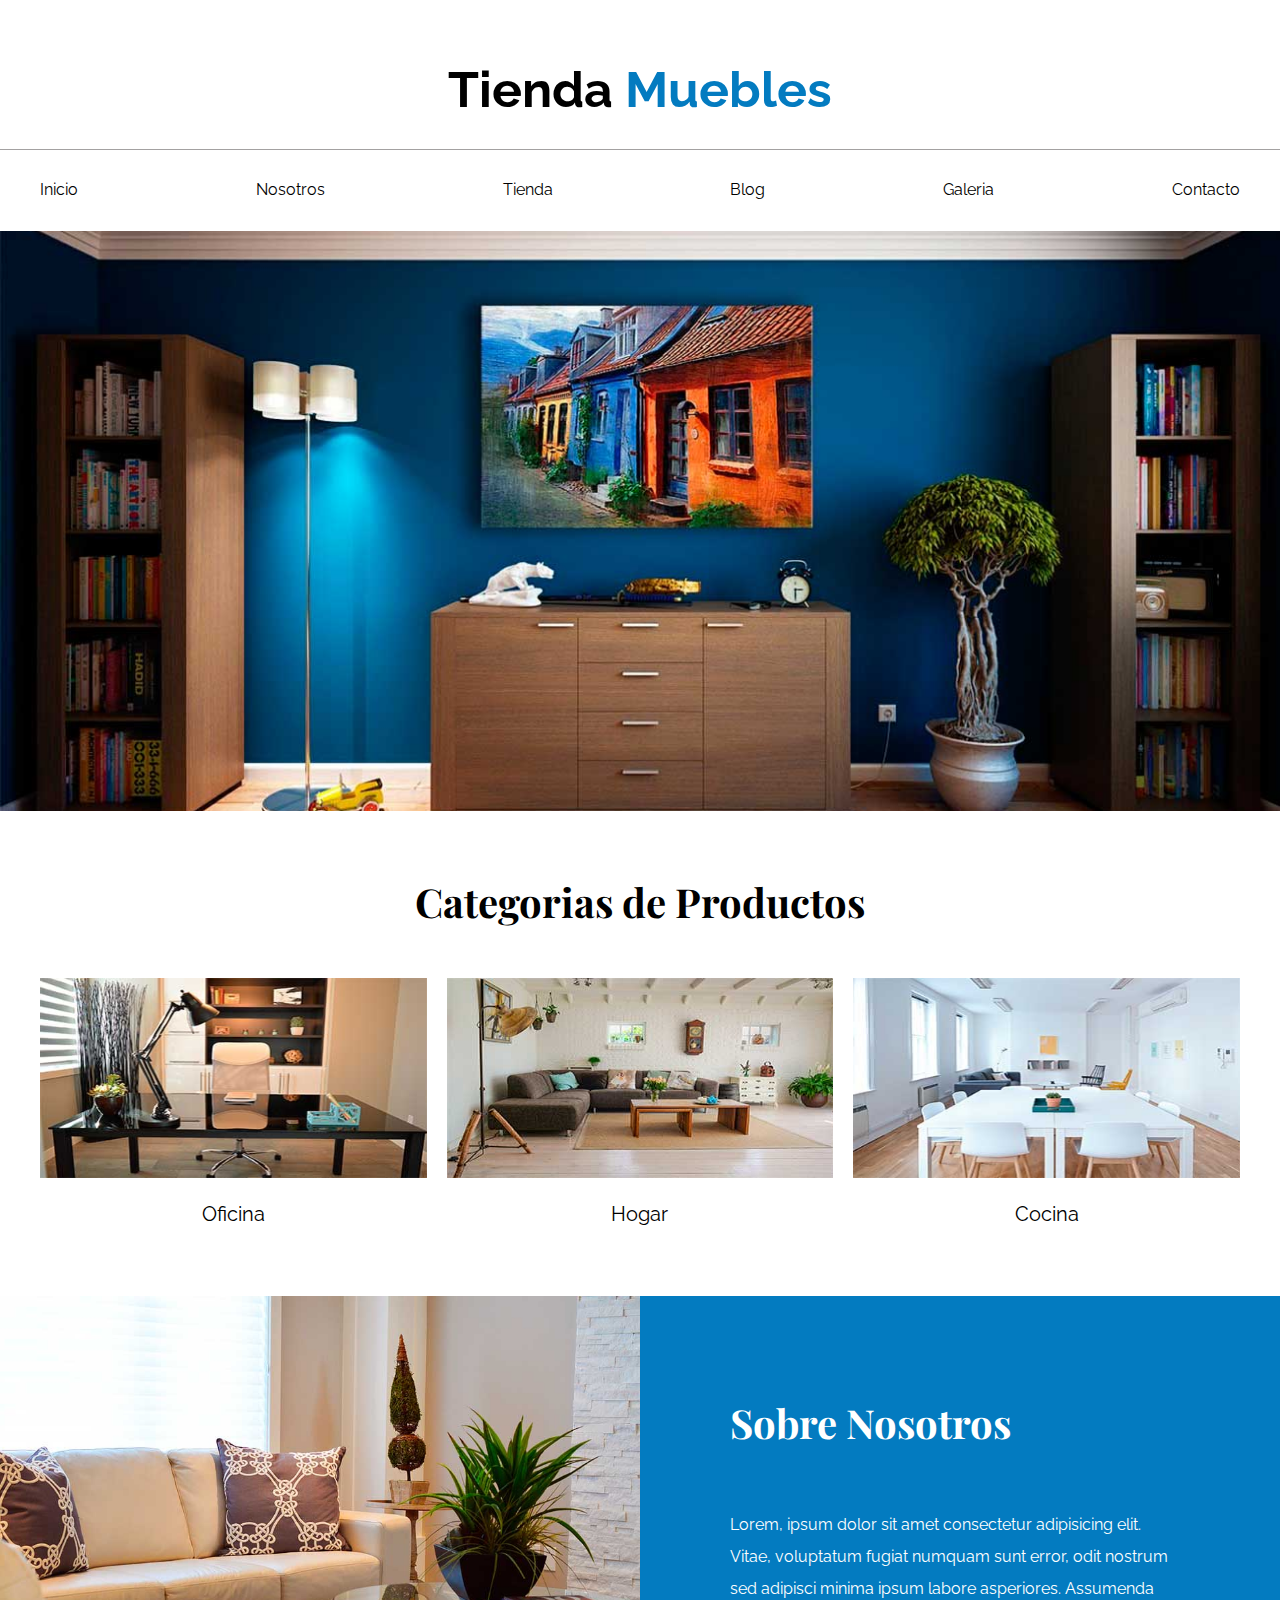
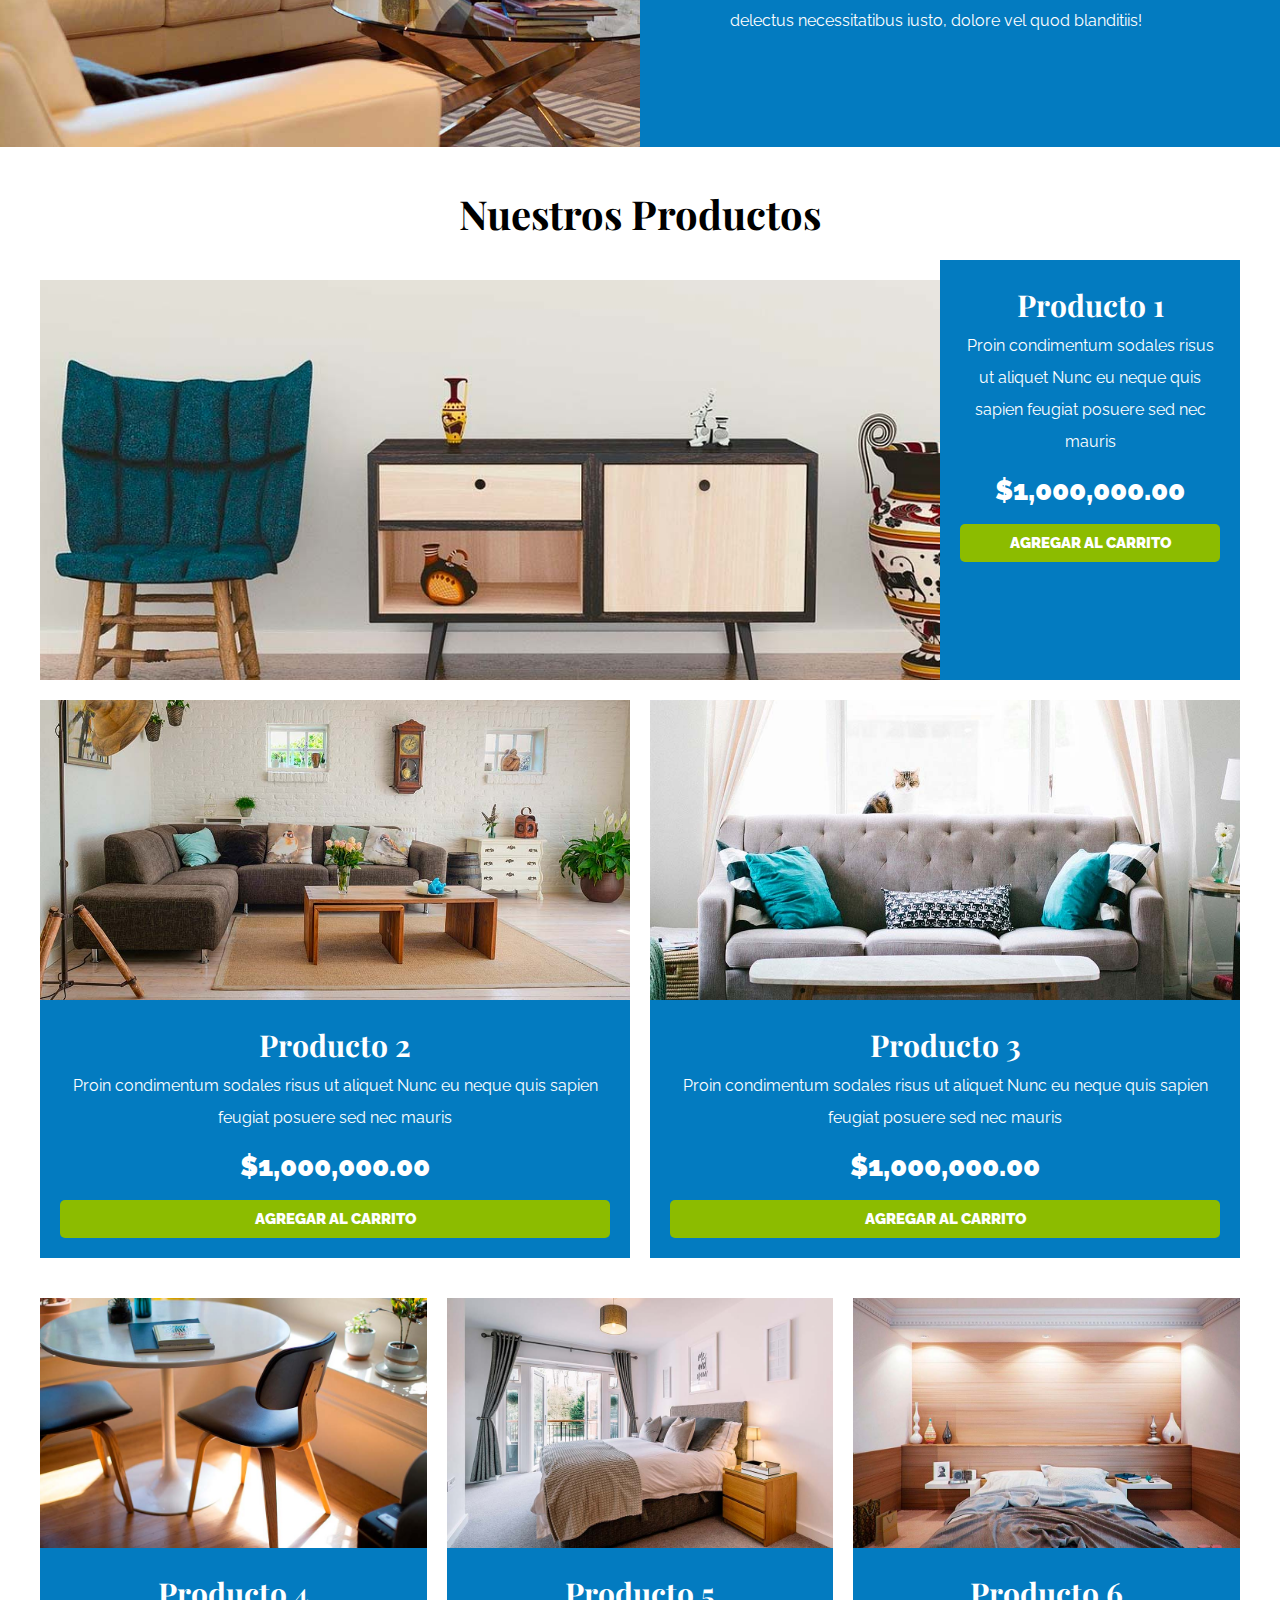
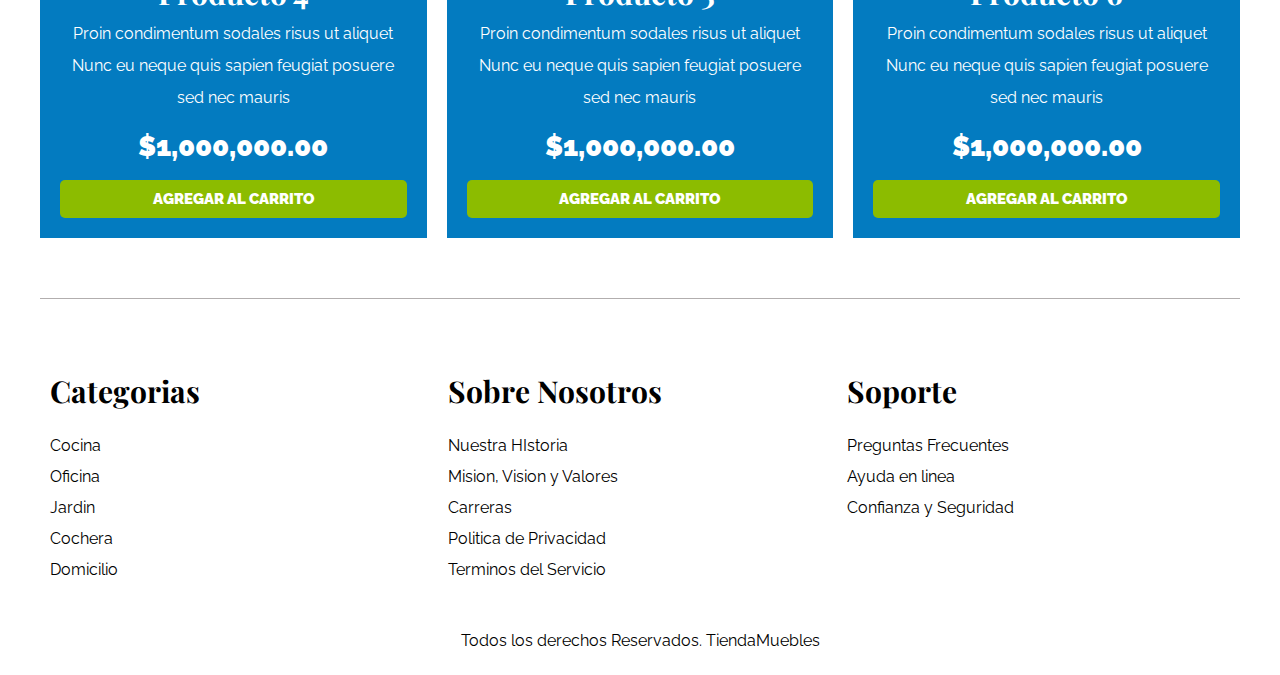
<file: index.html>
<!DOCTYPE html>
<html lang="en">
<head>
    <meta charset="UTF-8">
    <meta name="viewport" content="width=device-width, initial-scale=1.0">
    <title>TiendaMueble</title>
    <link rel="stylesheet" href="style.css">
</head>
<body>
    <header>
        <h1>Tienda <span class="Muebles">Muebles</span></h1>
        <div class="contenedor-nav">
            <nav class="contenedor">
                <ul>
                    <li><a href="#">Inicio</a></li>
                    <li><a href="/paginas/nosotros.html">Nosotros</a></li>
                    <li><a href="/paginas/tienda.html">Tienda</a></li>
                    <li><a href="/paginas/blog.html">Blog</a></li>
                    <li><a href="/paginas/galeria.html">Galeria</a></li>
                    <li><a href="/paginas/contacto.html">Contacto</a></li>
                </ul>
            </nav>
        </div>
        <div>
            <img class="img-principal" src="/img/principal.jpg" alt="">
        </div>
    </header>

    <main>
        <section class="sec-cat">
            <h2>Categorias de Productos</h2>
            <div class="categorias contenedor">
                <div>
                    <div>
                        <img src="/img/categoria1.jpg" alt="Categoria 1">
                    </div>
                    <button class="button-h">Oficina</button>
                </div>
                <div>
                    <div>
                        <img src="/img/categoria2.jpg" alt="Categoria 2">
                    </div>
                    <button  class="button-h">Hogar</button>
                </div>
                <div>
                    <div>
                        <img src="/img/categoria3.jpg" alt="Categoria 3">
                    </div>
                    <button  class="button-h">Cocina</button>
                </div>
            </div>
        </section>

        <section class="sobre-nosotros">
            <div>
                <img src="/img/nosotros.jpg" alt="Sobre nosotros">
            </div>
            <div class="sobre-nos-text">
                <h2>
                    Sobre Nosotros
                </h2>
                <p>Lorem, ipsum dolor sit amet consectetur adipisicing elit. <br>
                    Vitae, voluptatum fugiat numquam sunt error, odit nostrum <br>
                    sed adipisci minima ipsum labore asperiores. Assumenda <br>
                    delectus necessitatibus iusto, dolore vel quod blanditiis!</p>
            </div>
        </section>

        <section class="contenedor">
            <h2>Nuestros Productos</h2>

            <article class="producto1">
                
                    <img src="/img/producto1.jpg" alt="">
                
                <div class="info-producto">
                    <h3>Producto 1</h3>
                    <p>Proin condimentum sodales risus ut aliquet Nunc eu neque quis sapien feugiat  posuere sed nec mauris</p>

                    <p id="precio">$1,000,000.00</p>

                    <button>AGREGAR AL CARRITO</button>
                </div>
            </article>

            <div class="dos-columnas">
                <article class="producto2">
                    
                        <img src="/img/producto2.jpg" alt="">
            
                    <div class="info-producto">
                        <h3>Producto 2</h3>
                        <p>Proin condimentum sodales risus ut aliquet Nunc eu neque quis sapien feugiat  posuere sed nec mauris</p>
                        <p id="precio">$1,000,000.00</p>
                        <button>AGREGAR AL CARRITO</button>
                    </div>
                </article>
    
                <article class="producto3">
                    
                        <img src="/img/producto3.jpg" alt="">
                    
                    <div class="info-producto">
                        <h3>Producto 3</h3>
                        <p>Proin condimentum sodales risus ut aliquet Nunc eu neque quis sapien feugiat  posuere sed nec mauris</p>
                        <p id="precio">$1,000,000.00</p>
                        <button>AGREGAR AL CARRITO</button>
                    </div>
                </article>
            </div>
            
            <div class="tres-columnas">
                <article class="producto4">
                    
                        <img src="/img/producto4.jpg" alt="">
                    
                    <div class="info-producto">
                        <h3>Producto 4</h3>
                        <p>Proin condimentum sodales risus ut aliquet Nunc eu neque quis sapien feugiat  posuere sed nec mauris</p>
                        <p id="precio">$1,000,000.00</p>
                        <button>AGREGAR AL CARRITO</button>
                    </div>
                </article>
    
                <article class="producto5">
                    
                        <img src="/img/producto5.jpg" alt="">
                    
                    <div class="info-producto">
                        <h3>Producto 5</h3>
                        <p>Proin condimentum sodales risus ut aliquet Nunc eu neque quis sapien feugiat  posuere sed nec mauris</p>
                        <p id="precio">$1,000,000.00</p>
                        <button>AGREGAR AL CARRITO</button>
                    </div>
                </article>
    
                <article class="producto6">
                    
                        <img src="/img/producto6.jpg" alt="producto 6">
                    
                    <div class="info-producto">
                        <h3>Producto 6</h3>
                        <p>Proin condimentum sodales risus ut aliquet Nunc eu neque quis sapien feugiat  posuere sed nec mauris</p>
                        <p id="precio">$1,000,000.00</p>
                        <button>AGREGAR AL CARRITO</button>
                    </div>
                </article>
            </div>
            
        </section>
    </main>

    <footer>
        <section>
            <div>
                <h3>Categorias</h3>
                <ul>
                    <li>Cocina</li>
                    <li>Oficina</li>
                    <li>Jardin</li>
                    <li>Cochera</li>
                    <li>Domicilio</li>
                </ul>
            </div>
            <div>
                <h3>Sobre Nosotros</h3>
                <ul>
                    <li>Nuestra HIstoria</li>
                    <li>Mision, Vision y Valores</li>
                    <li>Carreras</li>
                    <li>Politica de Privacidad</li>
                    <li>Terminos del Servicio</li>
                </ul>
            </div>
            <div>
                <h3>Soporte</h3>
                <ul>
                    <li>Preguntas Frecuentes</li>
                    <li>Ayuda en linea</li>
                    <li>Confianza y Seguridad</li>
                </ul>
            </div>
        </section>
        
        <div>
            <p>Todos los derechos Reservados. TiendaMuebles</p>
        </div>
    </footer>
</body>
</html>
</file>
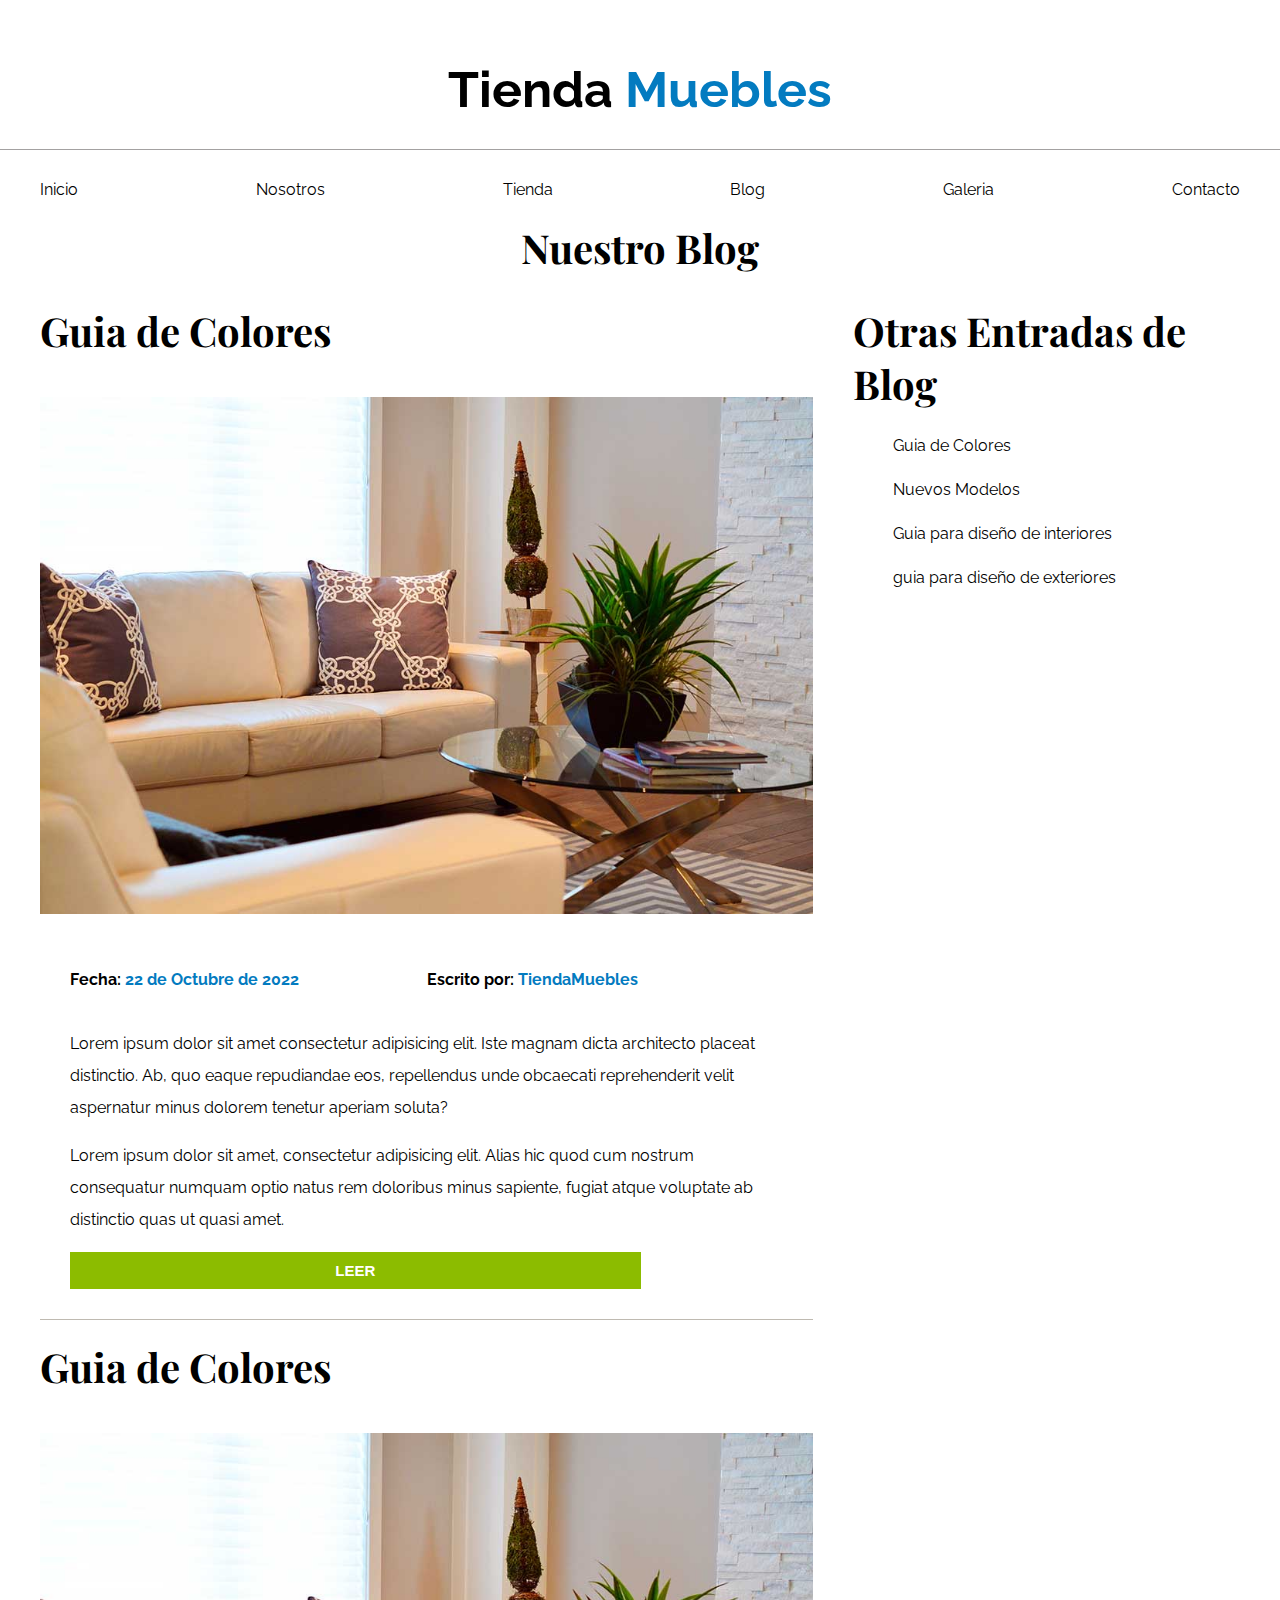
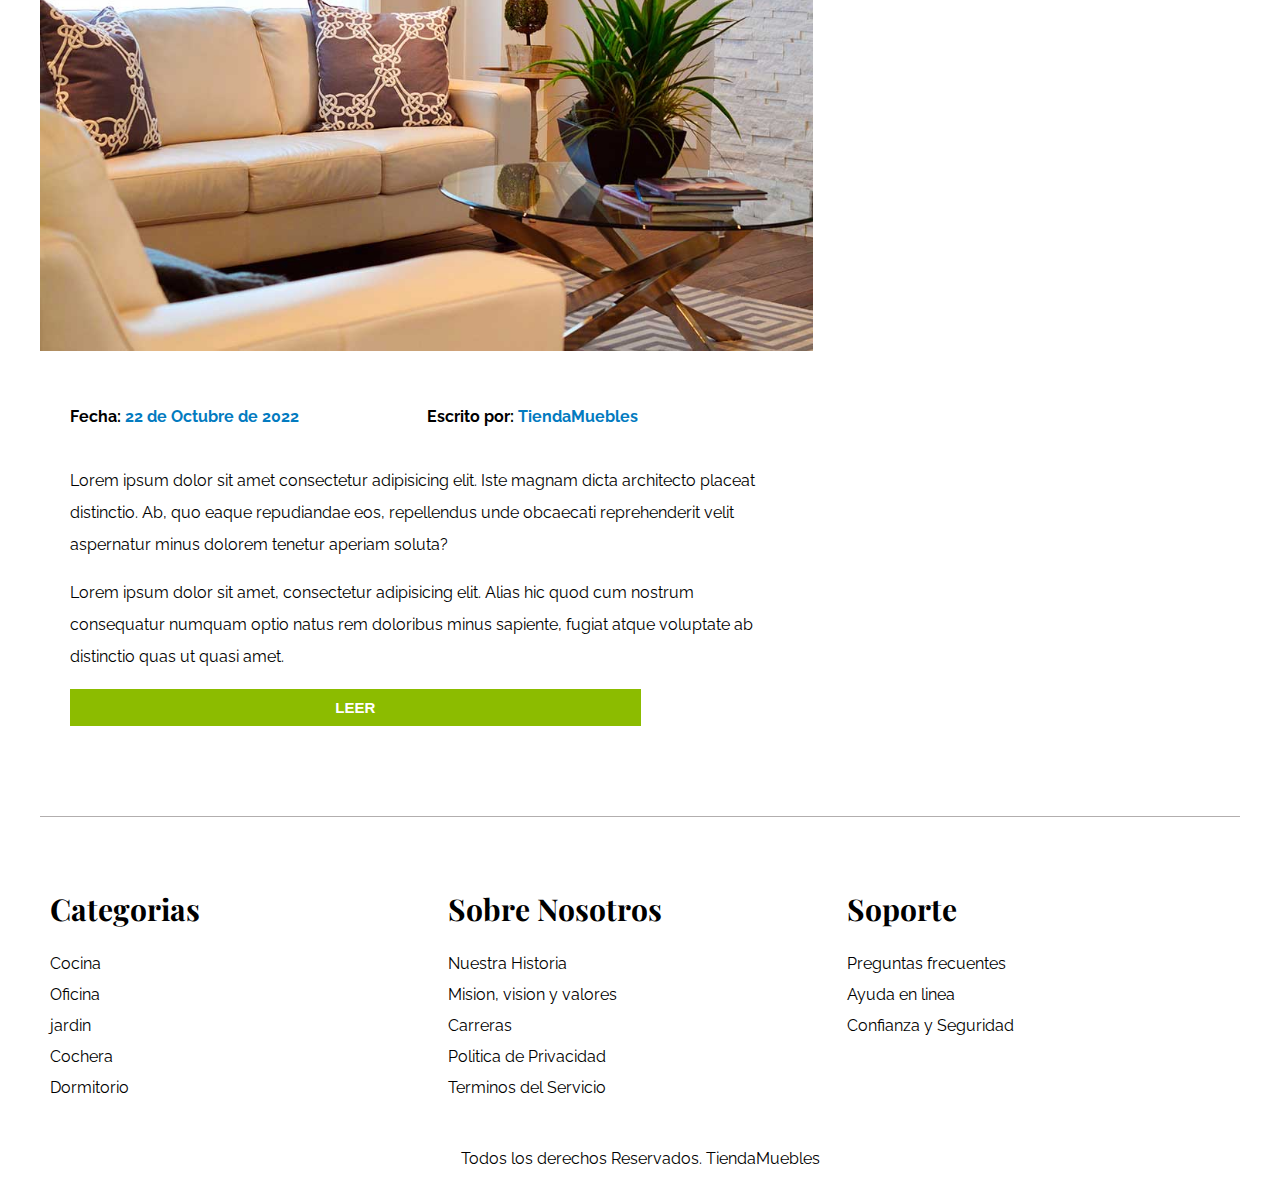
<file: paginas/blog.html>
<!DOCTYPE html>
<html lang="en">
<head>
    <meta charset="UTF-8">
    <meta name="viewport" content="width=device-width, initial-scale=1.0">
    <title>Document</title>
    <link rel="stylesheet" href="/style.css">
</head>
<body>
    <header>
        <h1>Tienda <span class="Muebles">Muebles</span></h1>
        <div class="contenedor-nav">
            <nav class="contenedor">
                <ul>
                    <li><a href="/index.html">Inicio</a></li>
                    <li><a href="./nosotros.html">Nosotros</a></li>
                    <li><a href="./tienda.html">Tienda</a></li>
                    <li><a href="./blog.html">Blog</a></li>
                    <li><a href="./galeria.html">Galeria</a></li>
                    <li><a href="./contacto.html">Contacto</a></li>
                </ul>
            </nav>
        </div>
    </header>
    <main>

    <h2 class="titulo-nuestro-blog">Nuestro Blog</h2>

    <section class="nuestro-blog">
        <div>
            <article>
                <h2>Guia de Colores</h2>
                <img src="/img/nosotros.jpg" alt="">
                <div class="guia-colores">
                    <div class="fechas">
                        <p>Fecha: <span class="fecha-azul">22 de Octubre de 2022</span> </p>
                        <p>Escrito por: <span class="fecha-azul">TiendaMuebles</span> </p>
                    </div>
                    <div class="info-colores">
                        <p>Lorem ipsum dolor sit amet consectetur adipisicing elit. Iste magnam dicta architecto placeat distinctio. Ab, quo eaque repudiandae eos, repellendus unde obcaecati reprehenderit velit aspernatur minus dolorem tenetur aperiam soluta?</p>
                        <p>Lorem ipsum dolor sit amet, consectetur adipisicing elit. Alias hic quod cum nostrum consequatur numquam optio natus rem doloribus minus sapiente, fugiat atque voluptate ab distinctio quas ut quasi amet.</p>
                    
                        <button>LEER</button>
                    </div>
                        
                </div>
                
            </article>
            <div class="border"></div>
            <article>
                <h2>Guia de Colores</h2>
                <img src="/img/nosotros.jpg" alt="">
                <div class="guia-colores">
                    <div class="fechas">
                        <p>Fecha: <span class="fecha-azul">22 de Octubre de 2022</span> </p>
                        <p>Escrito por: <span class="fecha-azul">TiendaMuebles</span> </p>
                    </div>
                    <div class="info-colores">
                        <p>Lorem ipsum dolor sit amet consectetur adipisicing elit. Iste magnam dicta architecto placeat distinctio. Ab, quo eaque repudiandae eos, repellendus unde obcaecati reprehenderit velit aspernatur minus dolorem tenetur aperiam soluta?</p>
                        <p>Lorem ipsum dolor sit amet, consectetur adipisicing elit. Alias hic quod cum nostrum consequatur numquam optio natus rem doloribus minus sapiente, fugiat atque voluptate ab distinctio quas ut quasi amet.</p>
                    
                        <button>LEER</button>
                    </div>
                        
                </div>
                
            </article>
            
        </div>
    
        <div>
            <aside>
                <article>
                    <h2>Otras Entradas de Blog</h2>
                        <ul class="lista-colores">
                            <li>Guia de Colores</li>
                            <li>Nuevos Modelos</li>
                            <li>Guia para diseño de interiores</li>
                            <li>guia para diseño de exteriores</li>
                        </ul>
                </article>
            </aside>
        </div>
    </section>

    
    
    </main>
    <footer>
        <section>
            <div>
                <h3>Categorias</h3>
                
                    <ul>
                        <li>Cocina</li>
                        <li>Oficina</li>
                        <li>jardin</li>
                        <li>Cochera</li>
                        <li>Dormitorio</li>
                    </ul>
                
            </div>
            <div>
                <h3>Sobre Nosotros</h3>
                
                    <ul>
                        <li>Nuestra Historia</li>
                        <li>Mision, vision y valores</li>
                        <li>Carreras</li>
                        <li>Politica de Privacidad</li>
                        <li>Terminos del Servicio</li>
                    </ul>
                
            </div>
            <div>
                <h3>Soporte</h3>
                
                    <ul>
                        <li>Preguntas frecuentes</li>
                        <li>Ayuda en linea</li>
                        <li>Confianza y Seguridad</li>
                    </ul>
                
            </div>
        </section>
        <p>Todos los derechos Reservados. TiendaMuebles</p>
    </footer>
</body>
</html>
</file>
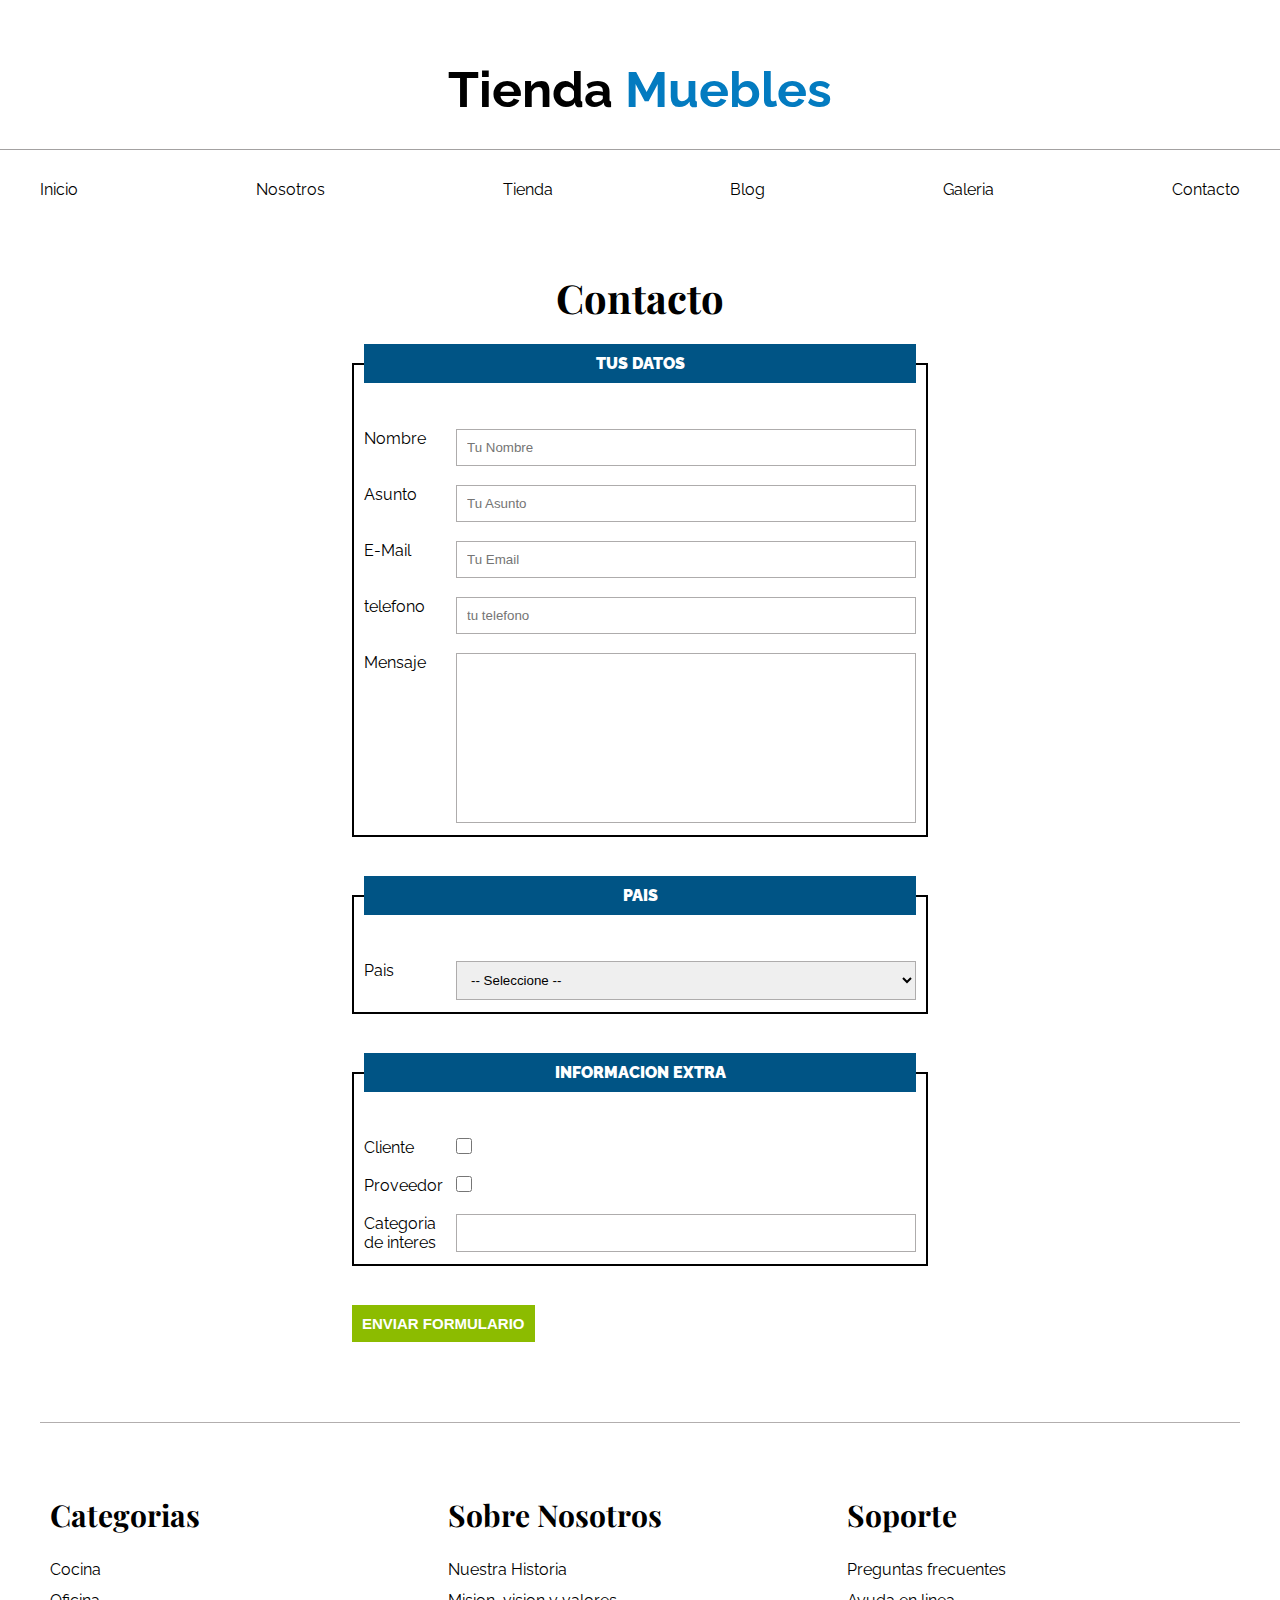
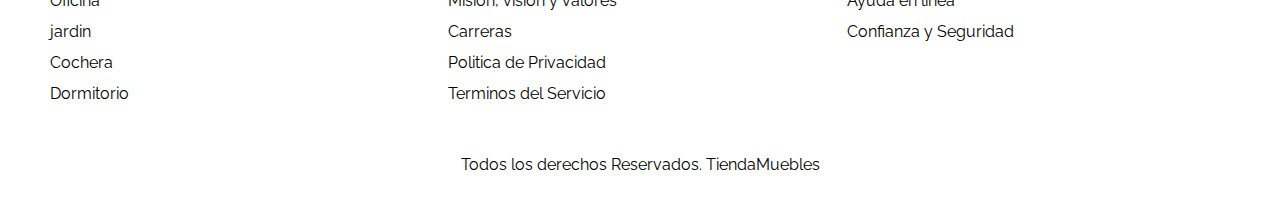
<file: paginas/contacto.html>
<!DOCTYPE html>
<html lang="en">
<head>
    <meta charset="UTF-8">
    <meta name="viewport" content="width=device-width, initial-scale=1.0">
    <title>Document</title>
    <link rel="stylesheet" href="/style.css">
</head>
<body>
    <header>
        <h1>Tienda <span class="Muebles">Muebles</span></h1>
        <div class="contenedor-nav">
            <nav class="contenedor">
                <ul>
                    <li><a href="/index.html">Inicio</a></li>
                    <li><a href="./nosotros.html">Nosotros</a></li>
                    <li><a href="./tienda.html">Tienda</a></li>
                    <li><a href="./blog.html">Blog</a></li>
                    <li><a href="./galeria.html">Galeria</a></li>
                    <li><a href="./contacto.html">Contacto</a></li>
                </ul>
            </nav>
        </div>
        
    </header>
    <main>
        <h2 class="contacto">Contacto</h2>

        <form action="">
            <fieldset>
                <legend class="encabezado-form">TUS DATOS</legend>
                    <div>
                        <label for="">Nombre</label>
                        <input type="text" placeholder="Tu Nombre">
                    </div>
                        <br>
                    <div>
                        <label for="">Asunto</label>
                        <input type="text" placeholder="Tu Asunto">
                    </div>
                        <br>
                    <div>
                        <label for="">E-Mail</label>
                        <input type="email" placeholder="Tu Email">
                    </div>
                        <br>
                    <div>
                        <label for="">telefono</label>
                        <input type="number" placeholder="tu telefono">
                    </div>
                        <br>  
                    <div>
                        <label for="">Mensaje</label>
                        <input type="text" class="mensaje">
                    </div>
            </fieldset>
                <br>

            <fieldset>
                <legend>PAIS</legend>
                <div>
                    <label for="Pais">Pais</label>
                    <select id="Pais">
                        <option value="">-- Seleccione --</option>
                        <option value="">Mexico</option>
                        <option value="">Peru</option>
                        <option value="">Colombia</option>
                        <option value="">Argentina</option>
                        <option value="">España</option>
                        <option value="">Chile</option>
                    
                    </select>
                </div>
            </fieldset>
                <br>
            <fieldset>
                <legend>INFORMACION EXTRA</legend>
                <div class="info-extra">
                    <label for="">Cliente</label>
                    <input type="checkbox" class="checkbox" >
                </div>
                <br>
                <div>
                    <label for="">Proveedor</label>
                    <input type="checkbox" class="checkbox" >
                </div>
                <br>
                <div>
                    <label for="">Categoria de interes</label>
                    <input type="text">
                </div>
            </fieldset>
            <br>
            <button class="enviar-formulario">ENVIAR FORMULARIO</button>
        </form>
    </main>
    <footer>
        <section>
            <div>
                <h3>Categorias</h3>
                
                    <ul>
                        <li>Cocina</li>
                        <li>Oficina</li>
                        <li>jardin</li>
                        <li>Cochera</li>
                        <li>Dormitorio</li>
                    </ul>
                
            </div>
            <div>
                <h3>Sobre Nosotros</h3>
                
                    <ul>
                        <li>Nuestra Historia</li>
                        <li>Mision, vision y valores</li>
                        <li>Carreras</li>
                        <li>Politica de Privacidad</li>
                        <li>Terminos del Servicio</li>
                    </ul>
                
            </div>
            <div>
                <h3>Soporte</h3>
                
                    <ul>
                        <li>Preguntas frecuentes</li>
                        <li>Ayuda en linea</li>
                        <li>Confianza y Seguridad</li>
                    </ul>
                
            </div>
        </section>
        <p>Todos los derechos Reservados. TiendaMuebles</p>
    </footer>
</body>
</html>
</file>
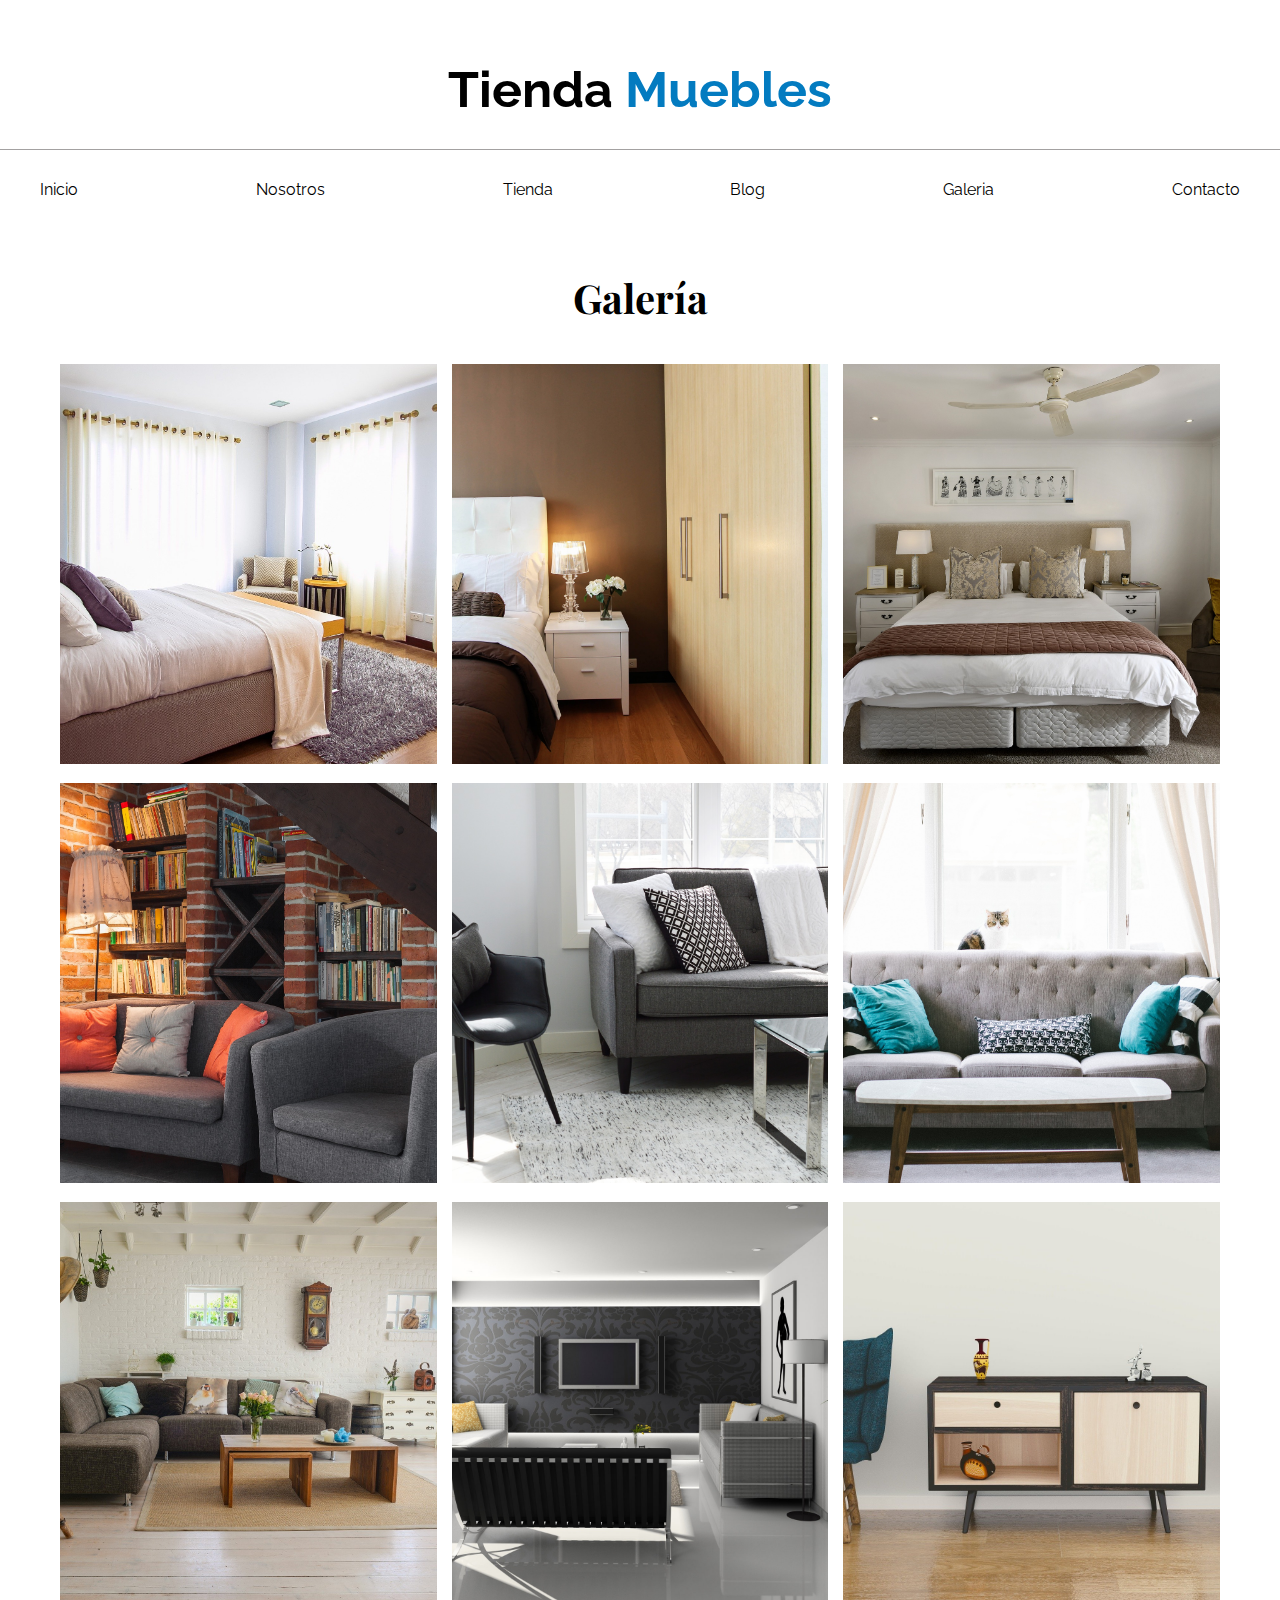
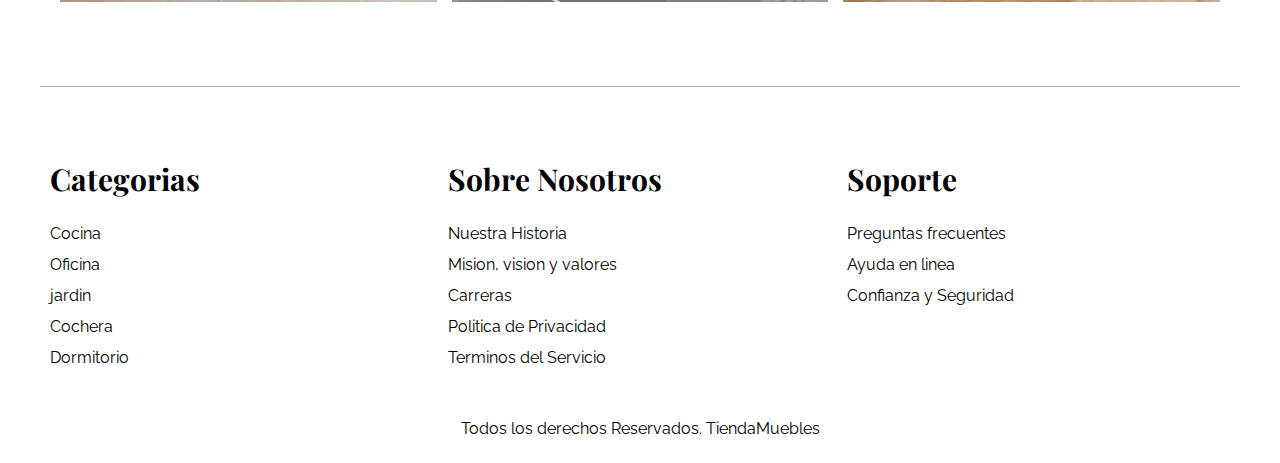
<file: paginas/galeria.html>
<!DOCTYPE html>
<html lang="en">
<head>
    <meta charset="UTF-8">
    <meta name="viewport" content="width=device-width, initial-scale=1.0">
    <title>Document</title>
    <link rel="stylesheet" href="/style.css">
</head>
<body>
    <header>
        <h1>Tienda <span class="Muebles">Muebles</span></h1>
        <div class="contenedor-nav">
            <nav class="contenedor">
                <ul>
                    <li><a href="/index.html">Inicio</a></li>
                    <li><a href="./nosotros.html">Nosotros</a></li>
                    <li><a href="./tienda.html">Tienda</a></li>
                    <li><a href="./blog.html">Blog</a></li>
                    <li><a href="./galeria.html">Galeria</a></li>
                    <li><a href="./contacto.html">Contacto</a></li>
                </ul>
            </nav>
        </div>
    </header>
    <main>

        <h2 class="titulo-galeria">Galería</h2>

    <section class="galeria">
        <div>
            <img src="/img/galeria_01.jpg" alt="">
        </div>
        <div>
            <img src="/img/galeria_02.jpg" alt="">
        </div>
        <div>
            <img src="/img/galeria_03.jpg" alt="">
        </div>
        <div>
            <img src="/img/galeria_04.jpg" alt="">
        </div>
        <div>
            <img src="/img/galeria_05.jpg" alt="">
        </div>
        <div>
            <img src="/img/galeria_06.jpg" alt="">
        </div>
        <div>
            <img src="/img/galeria_07.jpg" alt="">
        </div>
        <div>
            <img src="/img/galeria_08.jpg" alt="">
        </div>
        <div>
            <img src="/img/galeria_09.jpg" alt="">
        </div>
    </section>
    </main>

    <footer>
        <section>
            <div>
                <h3>Categorias</h3>
                
                    <ul>
                        <li>Cocina</li>
                        <li>Oficina</li>
                        <li>jardin</li>
                        <li>Cochera</li>
                        <li>Dormitorio</li>
                    </ul>
                
            </div>
            <div>
                <h3>Sobre Nosotros</h3>
                
                    <ul>
                        <li>Nuestra Historia</li>
                        <li>Mision, vision y valores</li>
                        <li>Carreras</li>
                        <li>Politica de Privacidad</li>
                        <li>Terminos del Servicio</li>
                    </ul>
                
            </div>
            <div>
                <h3>Soporte</h3>
                
                    <ul>
                        <li>Preguntas frecuentes</li>
                        <li>Ayuda en linea</li>
                        <li>Confianza y Seguridad</li>
                    </ul>
                
            </div>
        </section>
        <p>Todos los derechos Reservados. TiendaMuebles</p>
    </footer>
</body>
</html>
</file>
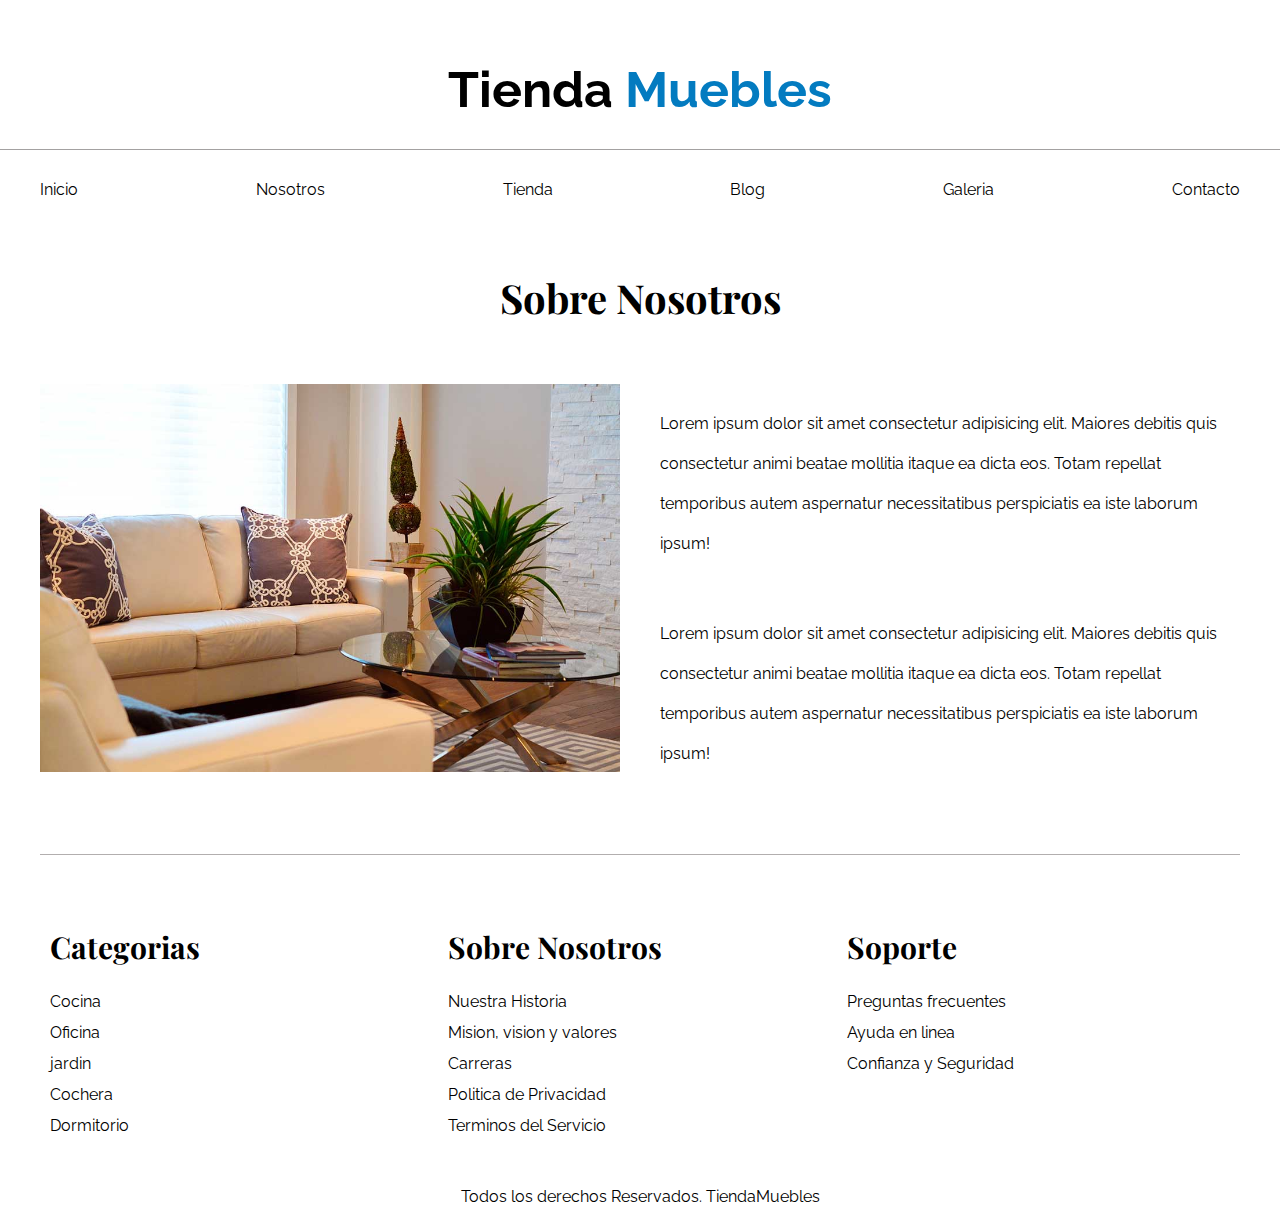
<file: paginas/nosotros.html>
<!DOCTYPE html>
<html lang="en">
<head>
    <meta charset="UTF-8">
    <meta name="viewport" content="width=device-width, initial-scale=1.0">
    <title>Document</title>
    <link rel="stylesheet" href="/style.css">
</head>
<body>
    <header>
        <h1>Tienda <span class="Muebles">Muebles</span></h1>
        <div class="contenedor-nav" >
            <nav class="contenedor">
                <ul>
                    <li><a href="/index.html">Inicio</a></li>
                    <li><a href="./nosotros.html">Nosotros</a></li>
                    <li><a href="./tienda.html">Tienda</a></li>
                    <li><a href="./blog.html">Blog</a></li>
                    <li><a href="./galeria.html">Galeria</a></li>
                    <li><a href="./contacto.html">Contacto</a></li>
                </ul>
            </nav>
        </div>
        
    </header>
    <main>
    <section>
        <h2 class="titulo-sobre-nosotros">Sobre Nosotros</h2>
        <div class="pag-nosotros">
            <img src="/img/nosotros.jpg" alt="">
            <div>
                <p>Lorem ipsum dolor sit amet consectetur adipisicing elit. Maiores debitis quis consectetur animi beatae mollitia itaque ea dicta eos. Totam repellat temporibus autem aspernatur necessitatibus perspiciatis ea iste laborum ipsum!</p> 
                <p>Lorem ipsum dolor sit amet consectetur adipisicing elit. Maiores debitis quis consectetur animi beatae mollitia itaque ea dicta eos. Totam repellat temporibus autem aspernatur necessitatibus perspiciatis ea iste laborum ipsum!</p>
            </div>
        </div>
    </section>
    </main>
    <footer>
        <section>
            <div>
                <h3>Categorias</h3>
                
                    <ul>
                        <li>Cocina</li>
                        <li>Oficina</li>
                        <li>jardin</li>
                        <li>Cochera</li>
                        <li>Dormitorio</li>
                    </ul>
                
            </div>
            <div>
                <h3>Sobre Nosotros</h3>
                
                    <ul>
                        <li>Nuestra Historia</li>
                        <li>Mision, vision y valores</li>
                        <li>Carreras</li>
                        <li>Politica de Privacidad</li>
                        <li>Terminos del Servicio</li>
                    </ul>
                
            </div>
            <div>
                <h3>Soporte</h3>
                
                    <ul>
                        <li>Preguntas frecuentes</li>
                        <li>Ayuda en linea</li>
                        <li>Confianza y Seguridad</li>
                    </ul>
                
            </div>
        </section>
        <p>Todos los derechos Reservados. TiendaMuebles</p>
    </footer>
</body>
</html>
</file>
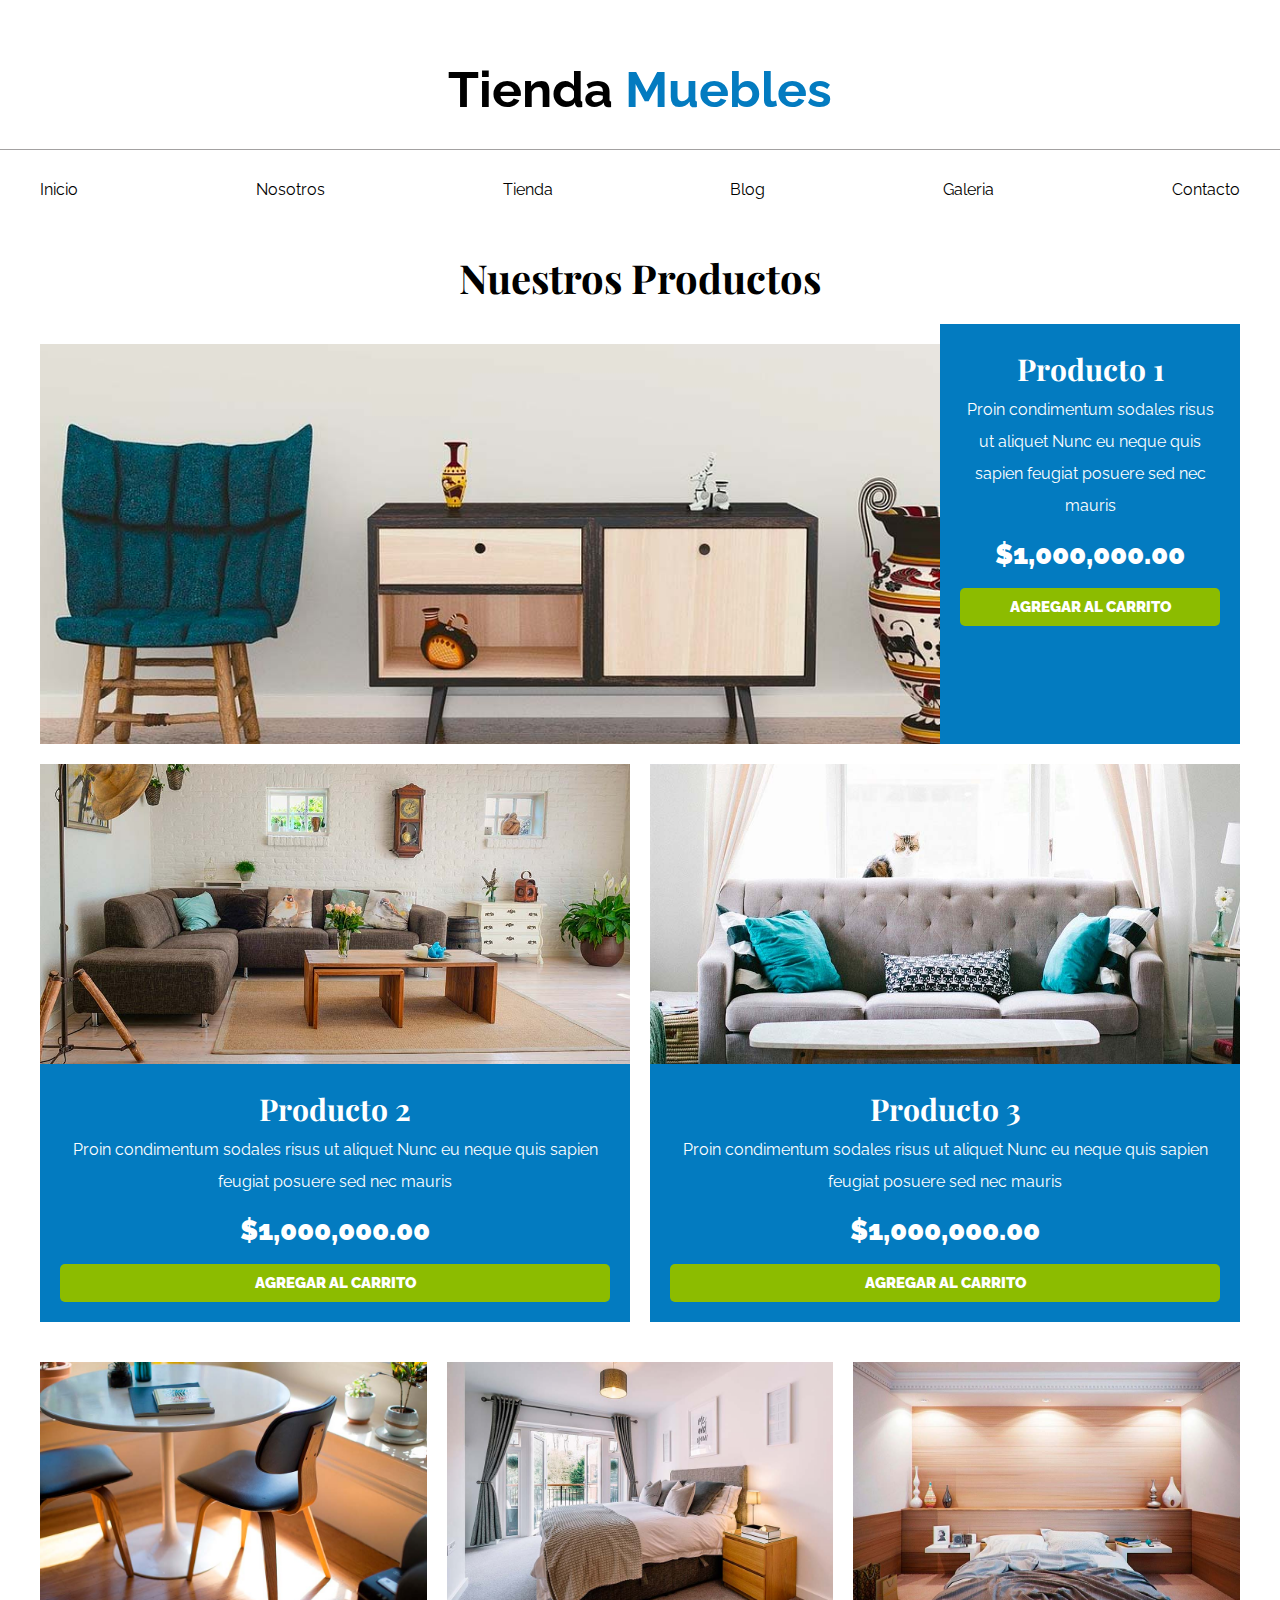
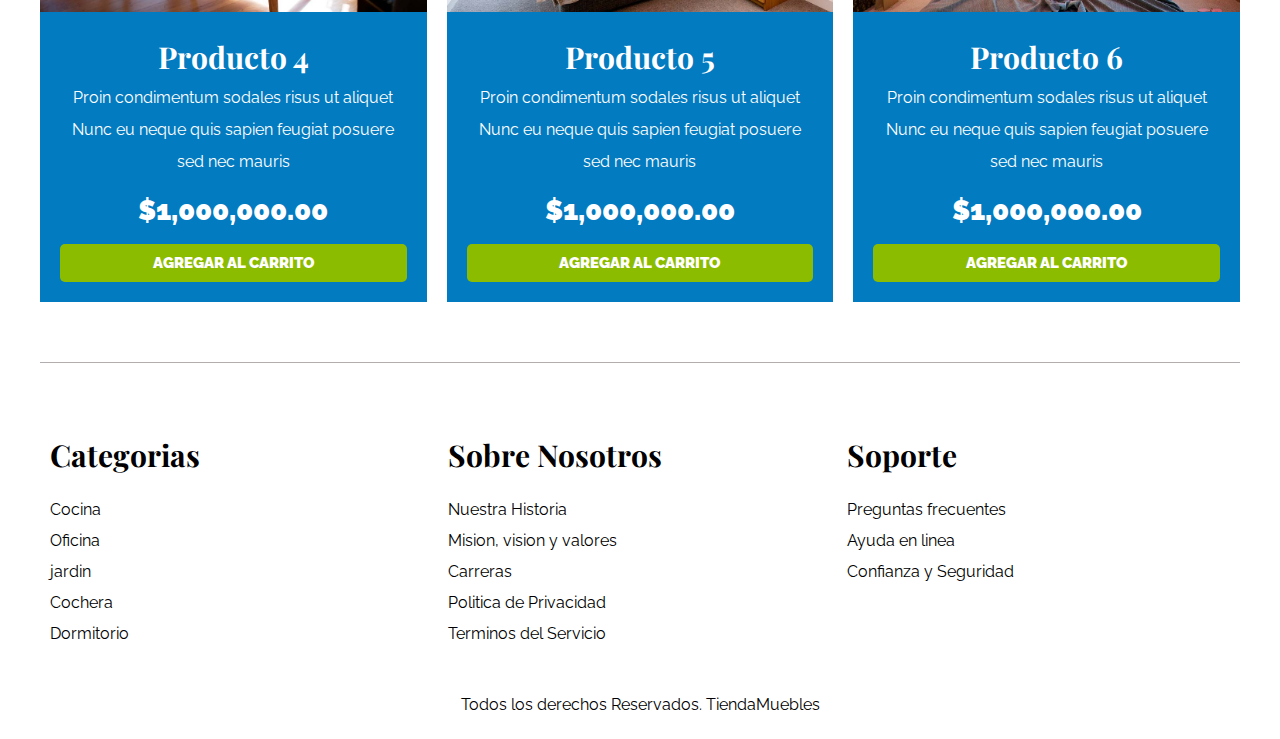
<file: paginas/tienda.html>
<!DOCTYPE html>
<html lang="en">
<head>
    <meta charset="UTF-8">
    <meta name="viewport" content="width=device-width, initial-scale=1.0">
    <title>Document</title>
    <link rel="stylesheet" href="/style.css">
</head>
<body>
    <header>
        <h1>Tienda <span class="Muebles">Muebles</span></h1>
        <div class="contenedor-nav">
            <nav class="contenedor">
                <ul>
                    <li><a href="/index.html">Inicio</a></li>
                    <li><a href="./nosotros.html">Nosotros</a></li>
                    <li><a href="./tienda.html">Tienda</a></li>
                    <li><a href="./blog.html">Blog</a></li>
                    <li><a href="./galeria.html">Galeria</a></li>
                    <li><a href="./contacto.html">Contacto</a></li>
                </ul>
            </nav>
        </div>
    </header>

    <main>
        <section class="contenedor">
            <h2>Nuestros Productos</h2>

            <article class="producto1">
                
                    <img src="/img/producto1.jpg" alt="">
                
                <div class="info-producto">
                    <h3>Producto 1</h3>
                    <p>Proin condimentum sodales risus ut aliquet Nunc eu neque quis sapien feugiat  posuere sed nec mauris</p>

                    <p id="precio">$1,000,000.00</p>

                    <button>AGREGAR AL CARRITO</button>
                </div>
            </article>

            <div class="dos-columnas">
                <article class="producto2">
                    
                        <img src="/img/producto2.jpg" alt="">
            
                    <div class="info-producto">
                        <h3>Producto 2</h3>
                        <p>Proin condimentum sodales risus ut aliquet Nunc eu neque quis sapien feugiat  posuere sed nec mauris</p>
                        <p id="precio">$1,000,000.00</p>
                        <button>AGREGAR AL CARRITO</button>
                    </div>
                </article>
    
                <article class="producto3">
                    
                        <img src="/img/producto3.jpg" alt="">
                    
                    <div class="info-producto">
                        <h3>Producto 3</h3>
                        <p>Proin condimentum sodales risus ut aliquet Nunc eu neque quis sapien feugiat  posuere sed nec mauris</p>
                        <p id="precio">$1,000,000.00</p>
                        <button>AGREGAR AL CARRITO</button>
                    </div>
                </article>
            </div>
            
            <div class="tres-columnas">
                <article class="producto4">
                    
                        <img src="/img/producto4.jpg" alt="">
                    
                    <div class="info-producto">
                        <h3>Producto 4</h3>
                        <p>Proin condimentum sodales risus ut aliquet Nunc eu neque quis sapien feugiat  posuere sed nec mauris</p>
                        <p id="precio">$1,000,000.00</p>
                        <button>AGREGAR AL CARRITO</button>
                    </div>
                </article>
    
                <article class="producto5">
                    
                        <img src="/img/producto5.jpg" alt="">
                    
                    <div class="info-producto">
                        <h3>Producto 5</h3>
                        <p>Proin condimentum sodales risus ut aliquet Nunc eu neque quis sapien feugiat  posuere sed nec mauris</p>
                        <p id="precio">$1,000,000.00</p>
                        <button>AGREGAR AL CARRITO</button>
                    </div>
                </article>
    
                <article class="producto6">
                    
                        <img src="/img/producto6.jpg" alt="">
                    
                    <div class="info-producto">
                        <h3>Producto 6</h3>
                        <p>Proin condimentum sodales risus ut aliquet Nunc eu neque quis sapien feugiat  posuere sed nec mauris</p>
                        <p id="precio">$1,000,000.00</p>
                        <button>AGREGAR AL CARRITO</button>
                    </div>
                </article>
            </div>
            
        </section>
    </main>
    <footer>
        <section>
            <div>
                <h3>Categorias</h3>
                
                    <ul>
                        <li>Cocina</li>
                        <li>Oficina</li>
                        <li>jardin</li>
                        <li>Cochera</li>
                        <li>Dormitorio</li>
                    </ul>
                
            </div>
            <div>
                <h3>Sobre Nosotros</h3>
                
                    <ul>
                        <li>Nuestra Historia</li>
                        <li>Mision, vision y valores</li>
                        <li>Carreras</li>
                        <li>Politica de Privacidad</li>
                        <li>Terminos del Servicio</li>
                    </ul>
                
            </div>
            <div>
                <h3>Soporte</h3>
                
                    <ul>
                        <li>Preguntas frecuentes</li>
                        <li>Ayuda en linea</li>
                        <li>Confianza y Seguridad</li>
                    </ul>
                
            </div>
        </section>
        <p>Todos los derechos Reservados. TiendaMuebles</p>
    </footer>
</body>
</html>
</file>
<file: style.css>
@import url('https://fonts.googleapis.com/css2?family=Playfair+Display:ital,wght@0,400..900;1,400..900&family=Raleway:ital,wght@0,100..900;1,100..900&display=swap');

* {
    padding: 0;
    margin: 0;
    box-sizing: border-box;
}

body {
    font-family: Raleway;
}
header {
    text-align: center;
}

h2, h3 {
    font-family: 'Playfair Display', serif;
}

p {
    font-family: Raleway;
}

h1 {
    margin-top: 60px;
    margin-bottom: 30px;
    font-size: 50px;
}

img {
    width: 100%;
}

.Muebles {
    color: #037bc0;
}

.contenedor-nav {
    border-top: 1px solid rgb(163, 161, 161);
    width: 100%;
    
}

.contenedor {
    width: 1200px;
    margin: 0 auto;
    padding-top: 30px;
}

.contenedor h2 {
    text-align: center;
}

.contenedor-nav a {
    display: inline;
    color: black;
    text-decoration: none;
    
}

.contenedor-nav ul{
    display: flex;
    margin: 0;
    padding: 0;
    justify-content: space-between;/* Ocupe el 100% del ancho de la pagina */
    list-style-type: none;
}

.img-principal {
    object-fit: cover;
    height: 600px;
    padding-top: 20px;
}

.sec-cat {
    text-align: center;
    padding: 50px 0;
}


h2 {
    font-size: 40px;
    margin-top: 10px;
    margin-bottom: 20px;
}

.categorias {
    display: grid;
    grid-template-columns: 1fr 1fr 1fr;
    gap: 20px;
    
}

.categorias h2 {
    margin: 10px 0 20px;
}

.categorias img {
    height: 200px;
    border-bottom: 0;
}

.button-h {
    font-family: Raleway;
    border: none;
    padding: 20px;
    background-color: white;
    width: 100%;
    font-size: 20px;
    
    border-radius: 0px 0px 10px;
}

.button-h:hover {
    padding: 20px;
    background-color: #037bc0;
    color: white;
}
    
.sobre-nosotros {
    display: grid;
    grid-template-columns: 1fr 1fr;
    height: auto;
}

.sobre-nosotros img {
    object-fit: cover;
    height: 100%;
}

.sobre-nos-text {
    text-align: left;
    background-color: #037bc0;
    padding: 90px;
    color: white;
}

.sobre-nos-text h2 {
    margin-bottom: 20px;
    font-size: 40px;
    padding-bottom: 40px;
}

.sobre-nos-text p {
    margin: 20px 0;
    font-size: 16px;
    line-height: 2;
}

.producto1 {
    display: grid;
    grid-template-columns: 3fr 1fr;
    height: 400px;
    
}
.producto1 img {
    height: 400px;
    object-fit: cover;
}

.info-producto {
    background-color: #037bc0;
    color: white;
    padding: 20px;
    text-align: center;
    height: auto;
}

.info-producto h3 {
    font-size: 30px;
    padding: 5px;
}

.info-producto p {
    font-size: 16px;
    line-height: 2;
}
#precio {
    font-size: 28px;
    font-weight: 1000;
    padding: 5px;
}

.info-producto button {
    background-color: #8cbc00;
    padding: 10px;
    border: none;
    border-radius: 5px;
    color: white;
    font-size: 15px;
    font-weight: 900;
    width: 100%;
    font-family: Raleway, sans-serif;
}

.dos-columnas {
    display: grid;
    grid-template-columns: 1fr 1fr;
    gap: 20px;
    width: 100%;
    padding: 20px 0px 20px;
}

.producto2 {
    display: flex;
    flex-direction: column;
}

.producto2 img {
    height: 300px;
    object-fit: cover;
}

.producto3 {
    display: flex;
    flex-direction: column;
}

.producto3 img {
    height: 300px;
    object-fit: cover;
}

.tres-columnas {
    display: grid;
    grid-template-columns: 1fr 1fr 1fr;
    gap: 20px;
}

.producto4 {
    display: flex;
    flex-direction: column;
}

.producto4 img {
    height: 250px;
    object-fit: cover;
}

.producto5 {
    display: flex;
    flex-direction: column;
}

.producto5 img {
    height: 250px;
    object-fit: cover;
}

.producto6 {
    display: flex;
    flex-direction: column;

}

.producto6 img {
    height: 250px;
    object-fit: cover;
}

footer {
    width: 1200px;
    margin: 0 auto;
    border-top: 1px solid rgb(178, 174, 174);
    margin-top: 60px;
    padding: 40px 10px 15px;
}

footer section {
    display: grid;
    grid-template-columns: 1fr 1fr 1fr;
    gap: 15px;
    padding-top: 32px;
}

div ul li {
    list-style-type: none;
    padding-bottom: 12px;
}

footer h3 {
    font-size: 30px;
    padding-bottom: 20px;
    margin: 0px 0px 5px;
}

footer p {
    text-align: center;
    padding: 40px 0 10px;
}

/* SOBRE NOSOTROS */

.pag-nosotros {
    display: grid;
    grid-template-columns: 1fr 1fr;
    gap: 40px;
    width: 1200px;
    margin: 0 auto;
    padding-top: 40px;
}

.titulo-sobre-nosotros {
    text-align: center;
    padding-top: 50px;
}

.pag-nosotros div {
    display: grid;
    grid-template-rows: 1fr 1fr;
    gap: 10px;
    
}

.pag-nosotros p {
    margin: 20px 0 20px;
    line-height: 2.5;
}


/* NUESTRO BLOG */

.titulo-nuestro-blog {
    text-align: center;
}

.nuestro-blog {
    display: grid;
    grid-template-columns: 2fr 1fr;
    gap: 40px;
    width: 1200px;
    margin: 0 auto;
}

article img {
    margin-top: 20px;
}

.guia-colores {
    padding: 30px;
    
}

.border {
    border-bottom: 1px solid rgb(191, 186, 177);
    margin-bottom: 20px;
}

.fechas {
    display: grid;
    grid-template-columns: 1fr 1fr;
}

.fechas p {
    margin: 16px 0;
    line-height: 2;
    font-weight: bold;
}

.fecha-azul {
    color: #037bc0;
}

.info-colores p {
    margin: 16px 0;
    line-height: 2;
}

.info-colores button {
    background-color: #8cbc00;
    width: 80%;
    padding: 10px;
    color: white;
    font-weight: 900;
    font-size: 15px;
    border: none;
}

.lista-colores {
    line-height: 2;
    padding-left: 40px;
    margin: 16px 0;
}


/* GALERIA */

.galeria {
    display: grid;
    grid-template-columns: 1fr 1fr 1fr;
    gap: 15px;
    padding: 20px;
    width: 1200px;
    margin: 0 auto;
}

.titulo-galeria {
    text-align: center;
    padding-top: 50px;
}

.galeria img {
    height: 400px;
    object-fit: cover;
}

/* CONTACTO */

.contacto {
    text-align: center;
    padding-top: 50px;
}

form {
    width: 600px;
    margin: 0 auto;
}

fieldset {
    border: 2px solid black;
    padding: 6px 10px 12px;
    margin: 0px 12px 20px;
    
}

fieldset div {
    display: grid;
    grid-template-columns: 1fr 5fr;
}

legend {
    background-color: #005485;
    padding: 10px;
    margin: 0px 0px 40px;
    width: 100%;
    color: white;
    font-weight: 900;
    text-align: center;
}

input {
    padding: 10px;
    width: 100%;

    border: 1px solid rgb(174, 172, 172);
}

.label {
    width: 100px;
    height: 37px;
}

.mensaje {
    height: 170px;
}

select {
    padding: 10px;
    border: 1px solid rgb(174, 172, 172);
}

.checkbox {
    width: 16px;
    height: 16px;
    border-radius: 50px;
}

.enviar-formulario {
    background-color: #8cbc00;
    font-size: 15px;
    padding: 10px;
    color: white;
    font-weight: 900;
    border: none;
    margin: 0px 12px 20px;
}
</file>
